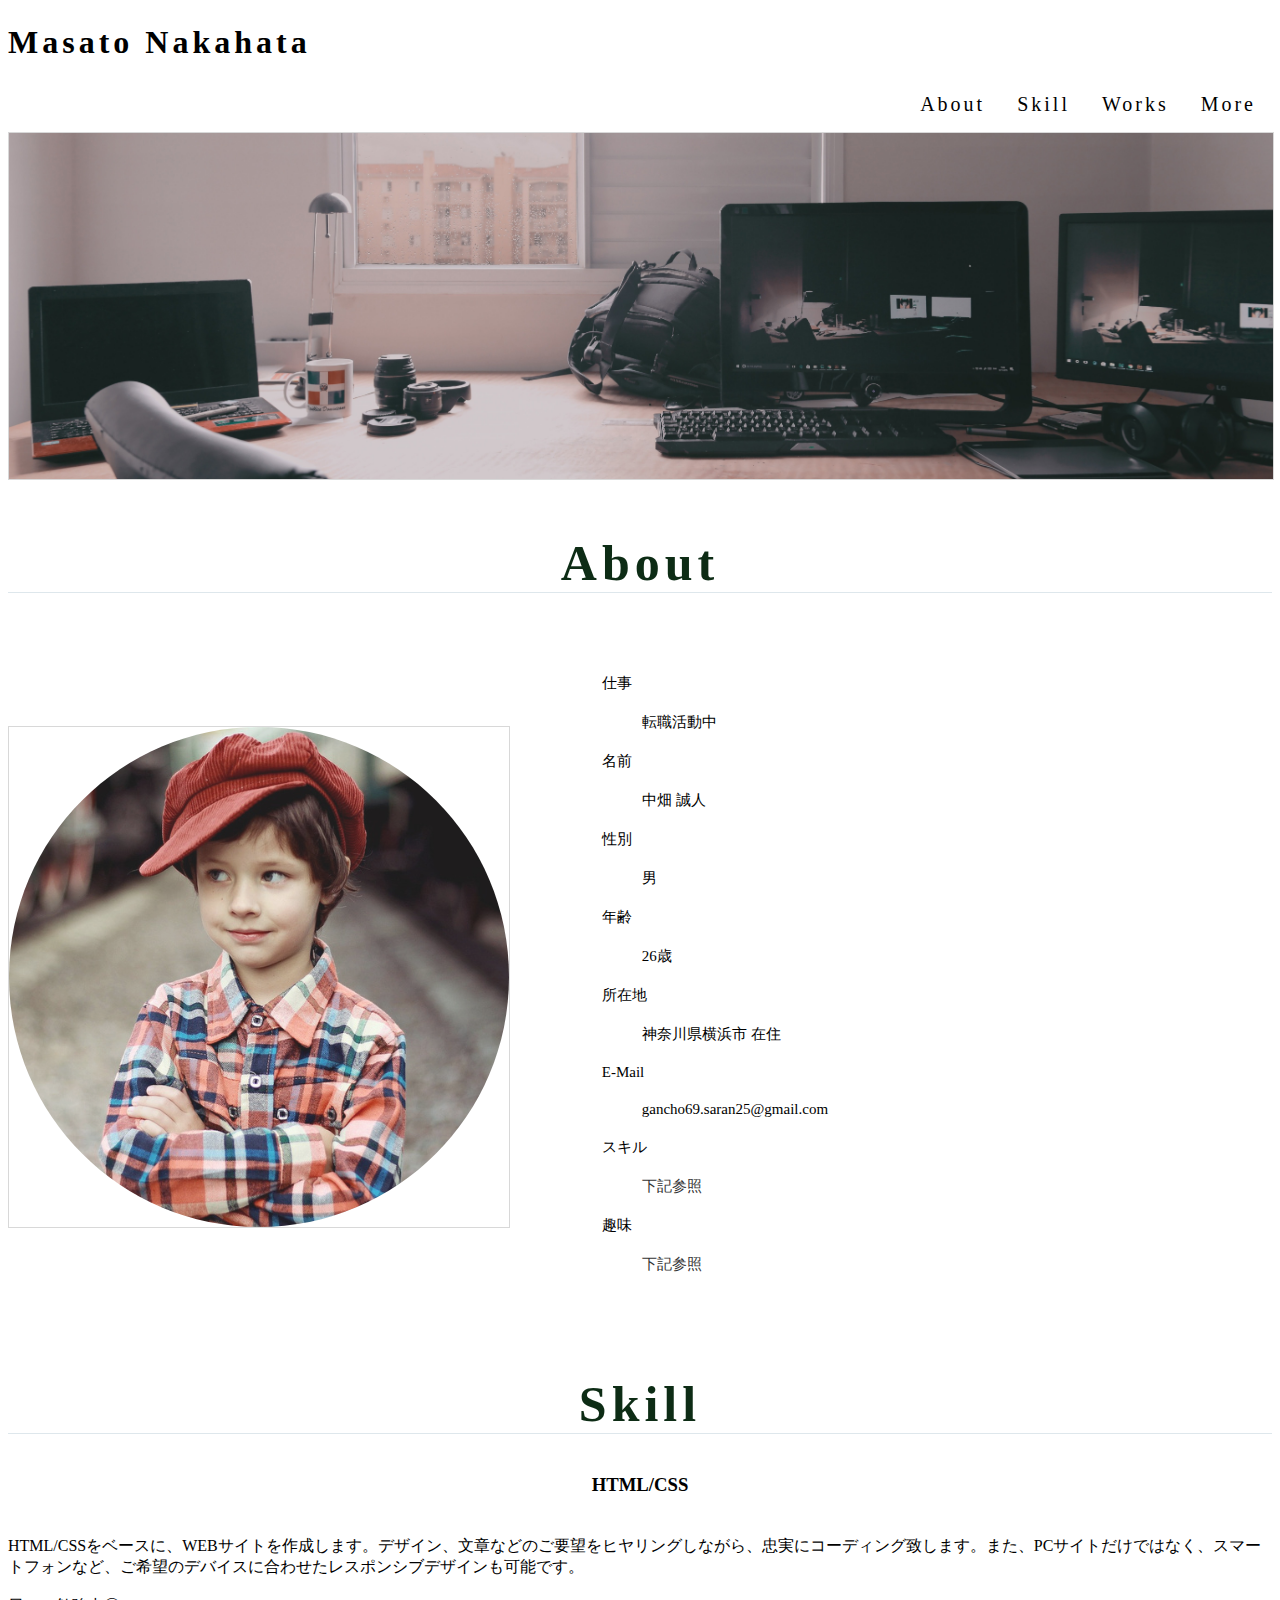
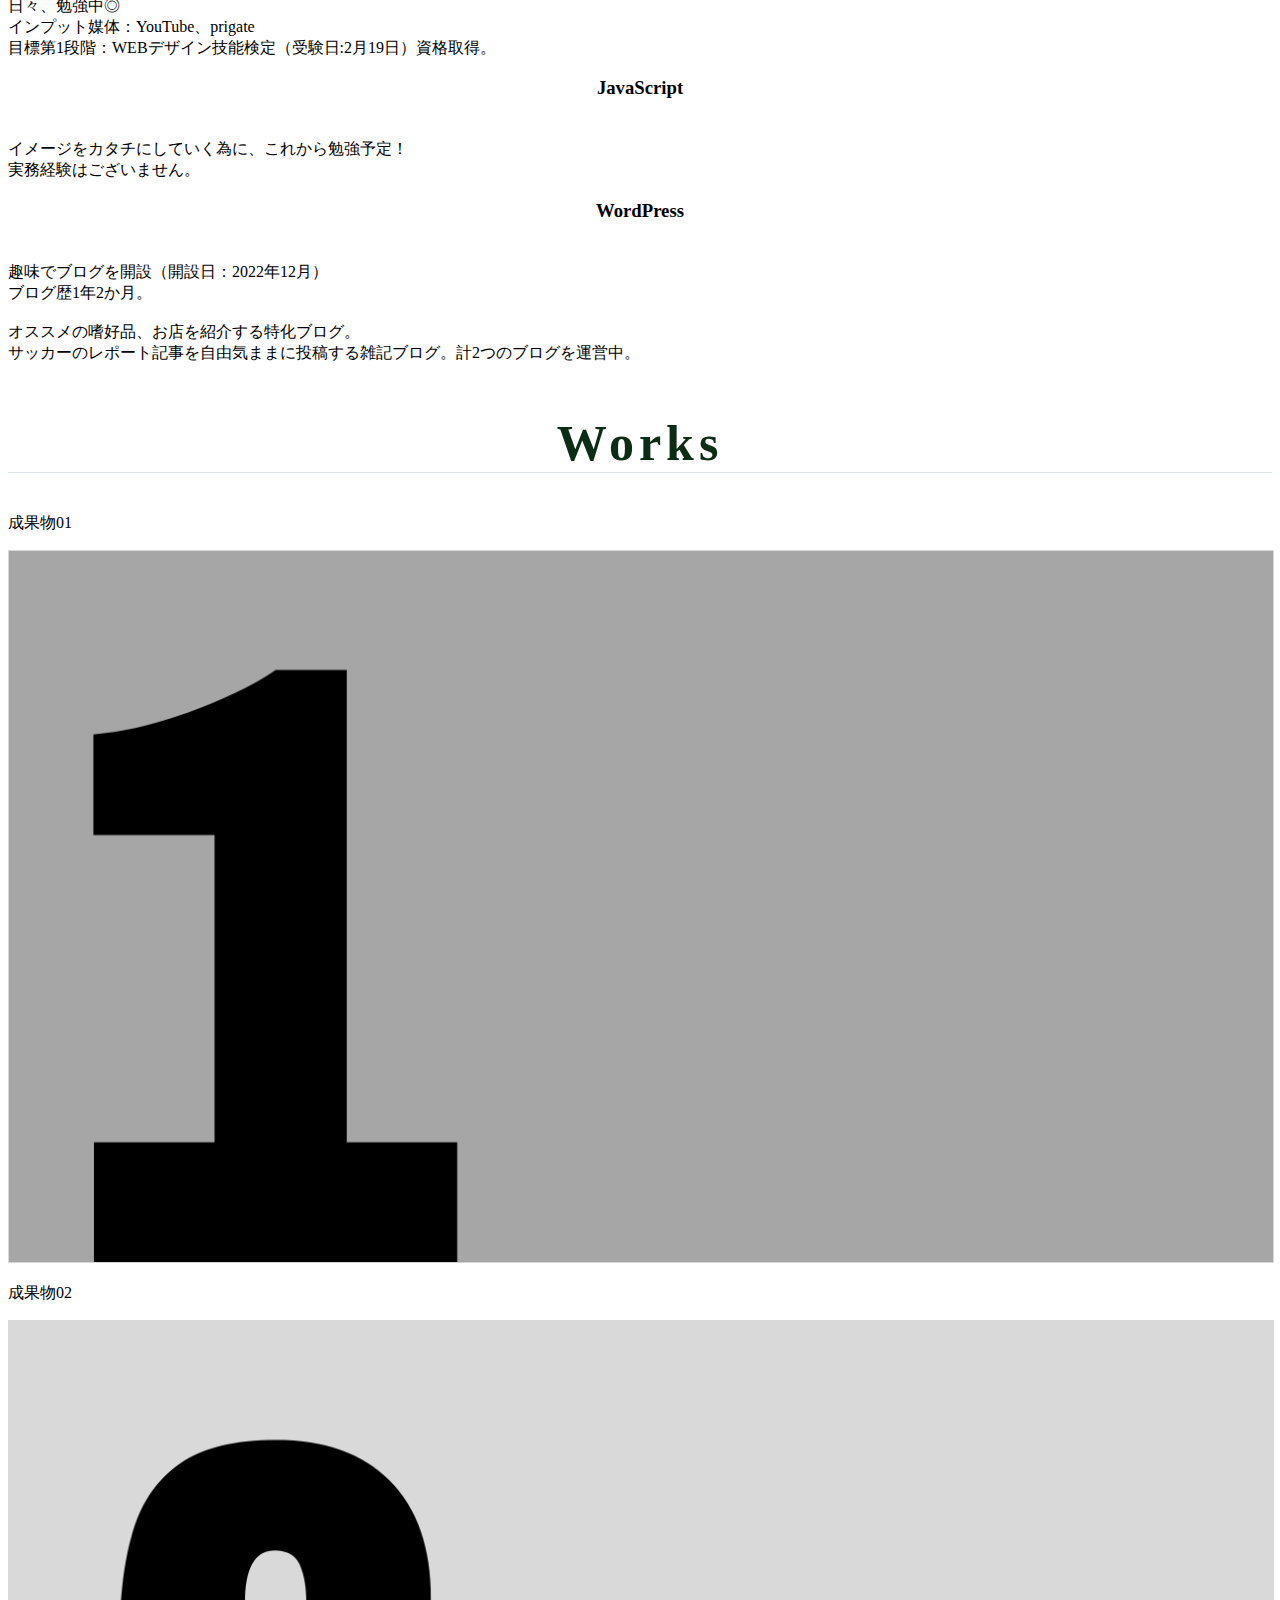
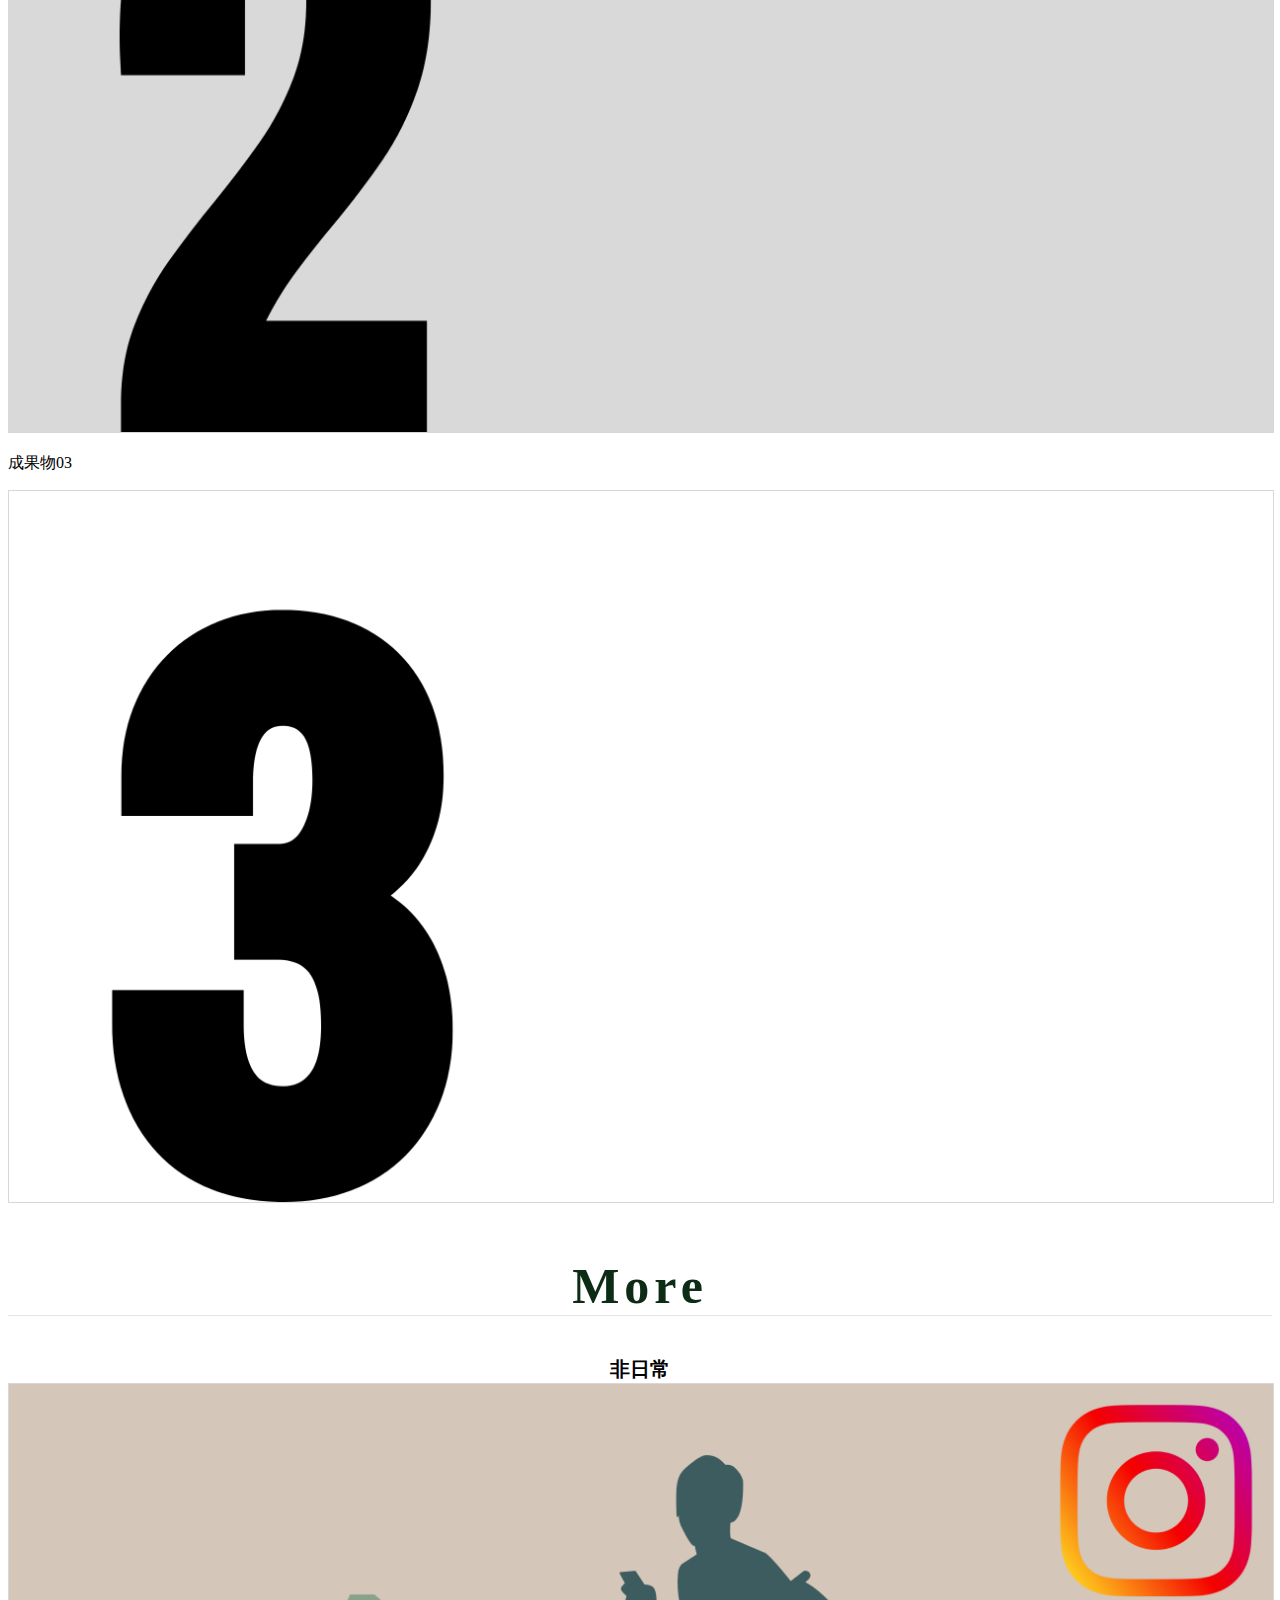
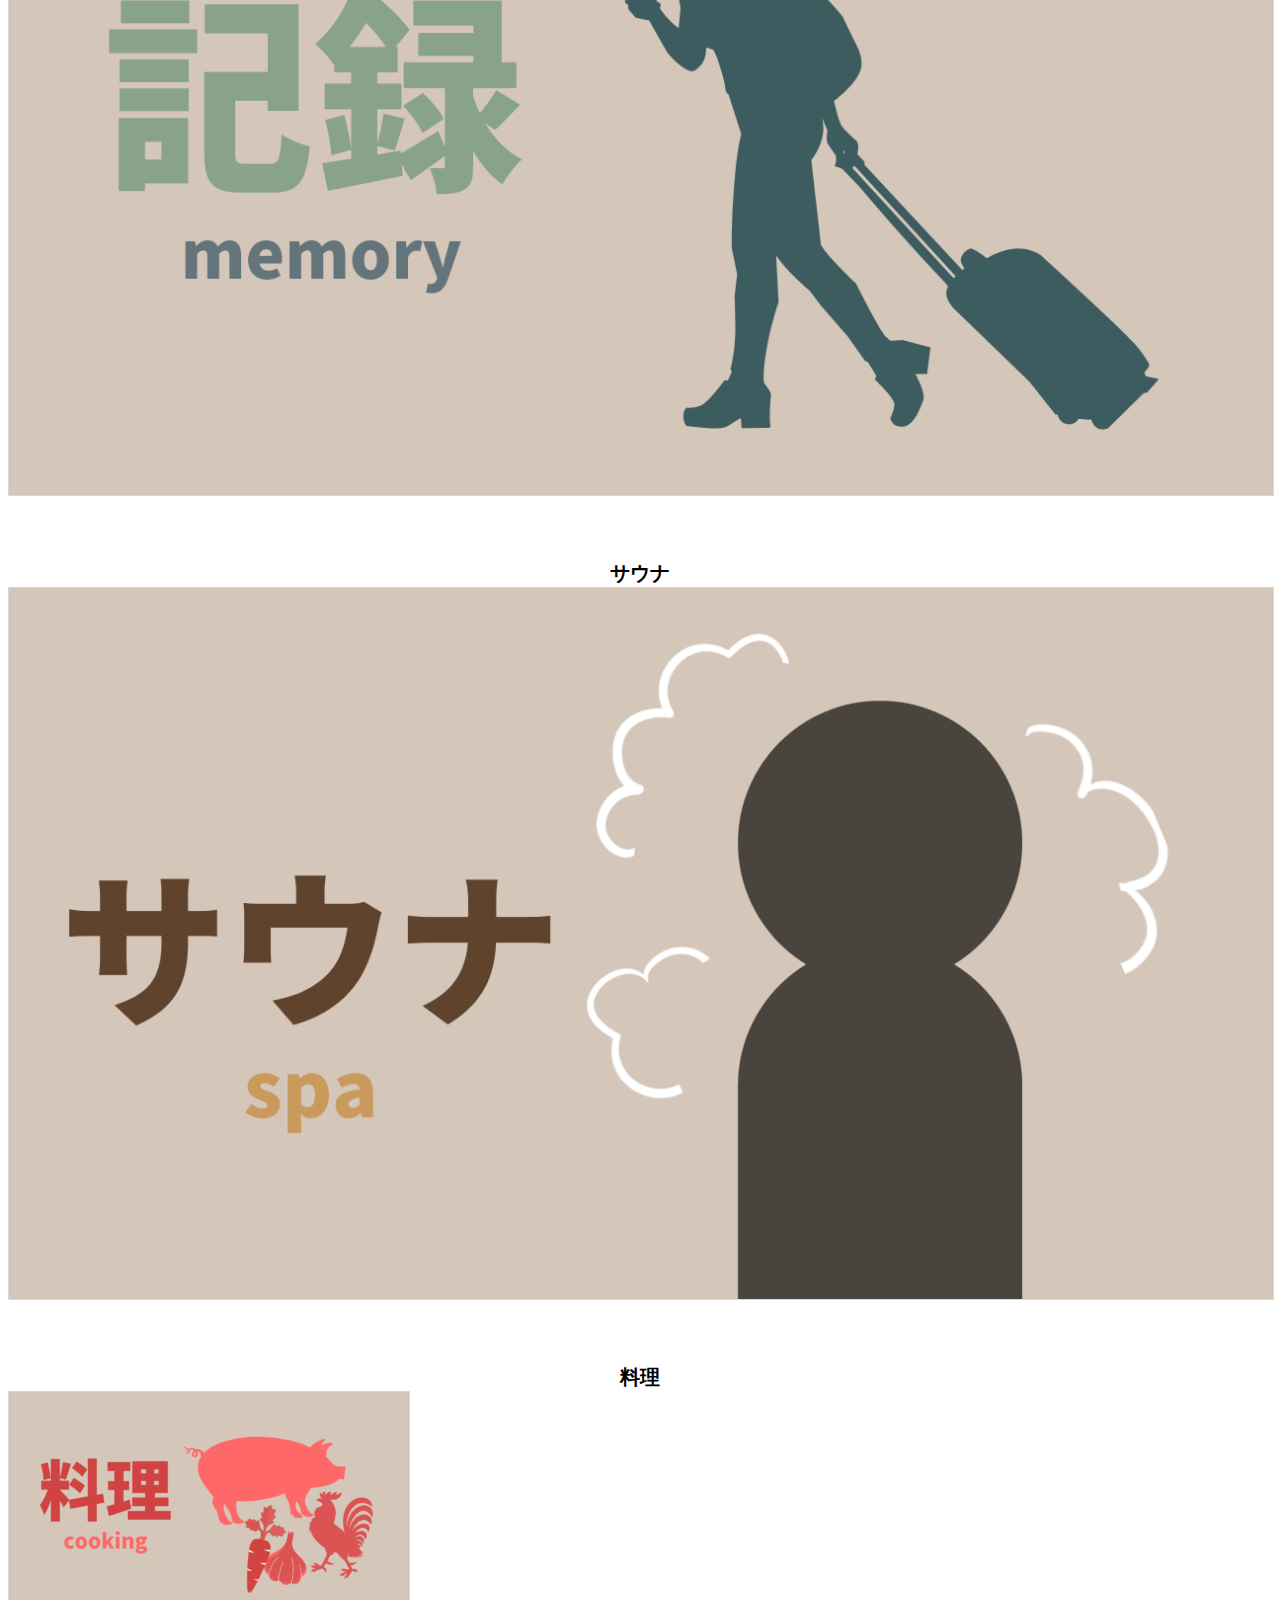
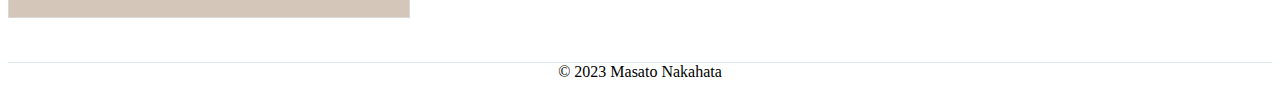
<file: index.html>
<!DOCTYPE html>
<html lang="ja">
    <head>
        <meta charset="utf-8">
        <meta name="viewport" content="width=device-width, initial_scale=1.0">
        <title>MasatoNakahata</title>
        <!--bootstrap-->
        <link href="https://cdn.jsdelivr.net/npm/bootstrap@5.0.2/dist/css/bootstrap.min.css" rel="stylesheet" integrity="sha384-EVSTQN3/azprG1Anm3QDgpJLIm9Nao0Yz1ztcQTwFspd3yD65VohhpuuCOmLASjC" crossorigin="anonymous">
        <!--CSSファイル-->
        <link rel="stylesheet" href="css/style.css">
        <!--cdnjs font awesome-->
        <link rel="stylesheet" href="https://cdnjs.cloudflare.com/ajax/libs/font-awesome/6.2.1/css/all.min.css" integrity="sha512-MV7K8+y+gLIBoVD59lQIYicR65iaqukzvf/nwasF0nqhPay5w/9lJmVM2hMDcnK1OnMGCdVK+iQrJ7lzPJQd1w==" crossorigin="anonymous" referrerpolicy="no-referrer" />
        <script src="https://sdk.form.run/js/v2/embed.js"></script>
    </head>
    <body>

<!-------------------------- header -------------------------------->        
        <header>
            <div class="container">
                <div class="header">
                    <div class="header-left">
                    <h1>Masato Nakahata</h1>
                </div>
                <div class="header-right">
                    <a href="#"><i class="fa-brands fa-twitter fa-2x"></i></a>
                    <a href="#"><i class="fa-brands fa-instagram fa-2x"></i></a>
                    <a href="#"><i class="fa-brands fa-youtube fa-2x"></i></a>
                    
                </div>
                </div>
                <div class="header_menu">
                    <nav>
                        <ul>
                            <li><a href="#about">About</a></li>
                            <li><a href="#skill">Skill</a></li>
                            <li><a href="#works">Works</a></li>    
                            <li><a href="#more">More</a></li>       
                        </ul>
                    </nav>
                </div>
            </div>
        </header>

        <div class="header-under">
            <img src="img/header.jpg" alt="フリー素材">
        </div>

<!-------------------------- ABOUT -------------------------------->
        <main>
            <div class="container">
                <section id="about">
                    <h2 class="title">About</h2>
                    
                    <div class="about_area">
                        <div class="about_area-img">
                            <img src="img/about_icon.png">
                        </div> 

                        <div class="about_area-decription">
                            <div class="about_area_decription-text">
                                <div class="company_info">
                                    <dl>
                                        <dt>仕事</dt>
                                        <dd>転職活動中</dd>
                                        <dt>名前</dt>
                                        <dd>中畑 誠人</dd>
                                        <dt>性別</dt>
                                        <dd>男</dd>
                                        <dt>年齢</dt>
                                        <dd>26歳</dd>
                                        <dt>所在地</dt>
                                        <dd>神奈川県横浜市 在住</dd>
                                        <dt>E-Mail</dt>
                                        <dd>gancho69.saran25@gmail.com</dd>
                                        <dt>スキル</dt>
                                        <dd><a href="#skill">下記参照</a></dd>
                                        <dt>趣味</dt>
                                        <dd><a href="#more">下記参照</a></dd>
                                    </dl>
                                  </div>
                            </div>
                        </div>
                    </div>

<!-------------------------- Skill -------------------------------->
                </section>
                <section id="skill">
                    <h2 class="title">Skill</h2>
                    <div class="row">
                        <div class="col-md-4 col-xs-12">
                            <h3>HTML/CSS</h3>
                            <div class="skill-icon">
                                <i class="fa-solid fa-code"></i>
                            </div>
                            <p class="text">
                                HTML/CSSをベースに、WEBサイトを作成します。デザイン、文章などのご要望をヒヤリングしながら、忠実にコーディング致します。また、PCサイトだけではなく、スマートフォンなど、ご希望のデバイスに合わせたレスポンシブデザインも可能です。
                                <br><br>日々、勉強中◎
                                <br>インプット媒体：YouTube、prigate
                                <br>目標第1段階：WEBデザイン技能検定（受験日:2月19日）資格取得。
                            </p>
                        </div>
                        <div class="col-md-4 col-xs-12">
                            <h3>JavaScript</h3>
                            <div class="skill-icon">
                                <i class="fa-brands fa-js"></i>
                            </div>
                            <p class="text">
                                イメージをカタチにしていく為に、これから勉強予定！<br>
                                実務経験はございません。
                                
                            </p>
                        </div>
                        <div class="col-md-4 col-xs-12">
                            <h3>WordPress</h3>
                            <div class="skill-icon">
                                <i class="fa-brands fa-wordpress"></i>
                            </div>
                            <p class="text">
                                趣味でブログを開設（開設日：2022年12月）
                                <br>ブログ歴1年2か月。
                                <br><br>オススメの嗜好品、お店を紹介する特化ブログ。
                                <br>サッカーのレポート記事を自由気ままに投稿する雑記ブログ。計2つのブログを運営中。
                            </p>
                        </div>
                    </div>
                </section>
<!-------------------------- works -------------------------------->
<section id="works">
    <h2 class="title">Works</h2>
    <div class="row">
        <div class="col-md-4 col-xs-12">
            <p>成果物01</p>
            <div class="img_wrap">
            <a href="Uranai.html"><img src="img/成果物01.png" alt=""></a>
        </div>

        </div>
        <div class="col-md-4 col-xs-12">
            <p>成果物02</p>
            <div class="img_wrap">
            <a href="button.html"><img src="img/成果物02.png" alt=""></a>
        </div>
        </div>
        <div class="col-md-4 col-xs-12">
            <p>成果物03</p>
            <div class="img_wrap">
                <a href="smile_before.html"><img src="img/成果物03.png" alt=""></a>
        </div>
        
        </div>
    </div>
</section>

<!-------------------------- more -------------------------------->
                <section id="more">
                    <h2 class="title">More</h2>
                    <div class="row">
                        <div class="col-md-4 col-xs-12">
                            <p>非日常</p>
                            <img src="img/2.png" alt="">
                        </div>
                        <div class="col-md-4 col-xs-12">
                            <p>サウナ</p>
                            <a href="spa.html"><img src="img/3.png" alt=""></a>
                        </div>
                        <div class="col-md-4 col-xs-12">
                            <p>料理</p>
                            <img src="img/4.png" alt="">
                        </div>
                    </div>
                </section>
            </div>
        </main>

        <footer>
            &copy; 2023 Masato Nakahata
            
        </footer>






















    </body>
</html>
</file>
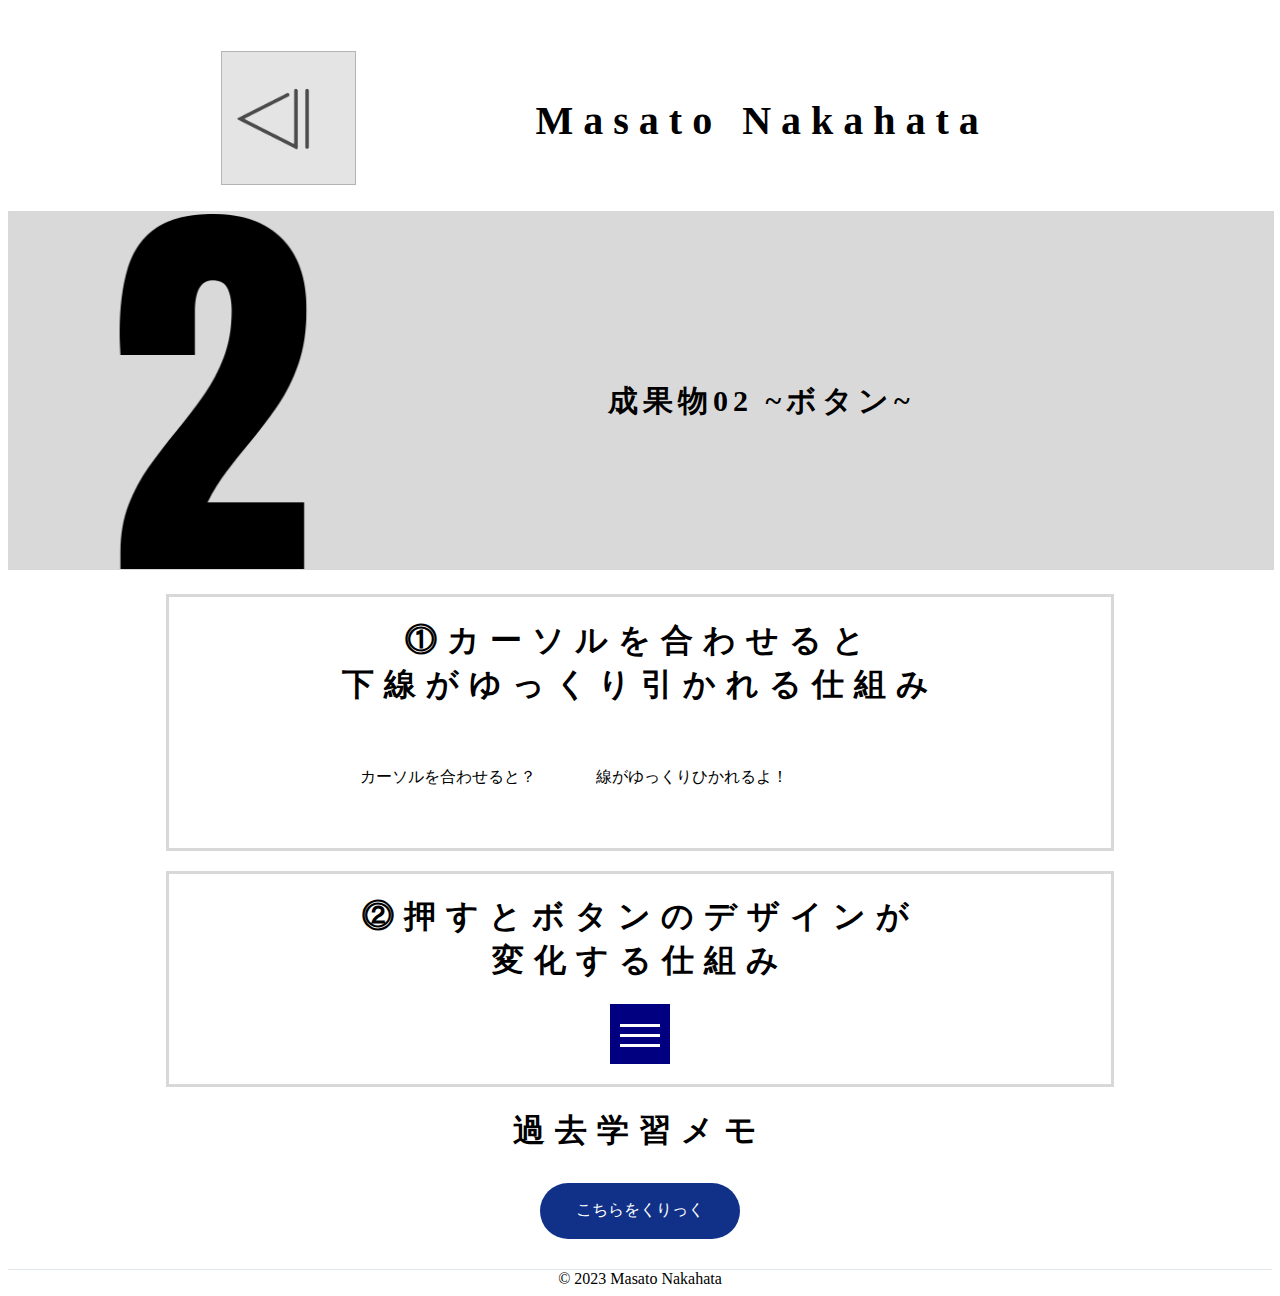
<file: button.html>
<!DOCTYPE html><!--HTMLのバージョン宣言　必須要素⓵-->
<html lang="ja"><!--HTMLの後にlamg=”ja”と追加することで日本語をしていすることが出来る。言語指定　必須要素⓶-->

    <head><!--ホームページには表示されないけど必要な情報を書くところ-->
        <meta charset="utf-8"><!--metaタグを使用して検索エンジンに情報を渡す。文字化けを防ごうという狙い　文字コードの宣言　必須要素⓷-->
        <title>CSSアニメーション</title><!--WEBページのタイトル　必須要素⓸-->
        <link rel="stylesheet" href="css/button.css"><!--CSSファイルと連携するための記載方法　須要素⓹ -->

    </head><!--htmlタグの中でタグが開始と終了で完結している＝『入れ子の関係』という。<body>タグも同様 -->

    <body><!--ホームページの内容を書くところ-->

        <div class="container">
            <div class="header-menu">
                <div class="return">
                    <a href="index.html"><img src="img/return.png"></a>
                </div>

                <div class="text">
                    <h1>Masato Nakahata</h1>
                </div>
            </div>
        </div>
<!--header画像はコンテナーで囲まないで全体に表示してあげたい。-->
        <div class="header_img">
            <img src="img/Seika02_header.png">
            <p class="on_text">成果物02 ~ボタン~</p>
        </div>
            
        </div>

        <div class="container">
            <div class="container-08">
                <h1>⓵カーソルを合わせると<br>下線がゆっくり引かれる仕組み</h1>
                <div class="test08">   
                    <ul>
                        <li>カーソルを合わせると？</li>
                        <li>線がゆっくりひかれるよ！</li>
                    </ul>
                </div>
            </div>
        </div>


        <div class="container">
            <div class="container-09">
                <h1>⓶押すとボタンのデザインが<br>変化する仕組み</h1>
                <div class="menu-btn">
                    <span></span>
                    <span></span>
                    <span></span>
                </div>
            </div>
        </div>



        <!-------過去学習-------------------------------------->
            <div class="container11">
                <h1>過去学習メモ</h1>
                    <div id="btn">こちらをくりっく</div>

                    <div id="cont">
                        <div class="on">

                            <h1>▽CSSアニメーション マウスカーソルを重ねると色が変わるよ！</h1>

                            <div class="test01"></div>
                    
                            <h1>▽CSSアニメーション　要素の移動 X軸 translateX(100px)</h1>
                    
                            <div class="test02-1"></div>
                    
                            <h1>▽CSSアニメーション　要素の移動 Y軸 translateY(100px)</h1>
                    
                            <div class="test02-2"></div>
                    
                            <h1>▽CSSアニメーション　要素の移動 任意の箇所へ移動 translate(100px,100px)</h1>
                    
                            <div class="test02-3"></div>
                    
                            <h1>▽CSSアニメーション　要素の大きさを変える  scale(2,3) </h1>
                    
                            <div class="test02-4"></div>
                     
                            <h1>▽CSSアニメーション　要素を回転させる rotate(240deg)</h1>
                    
                            <div class="test02-5"></div>
                    
                            <h1>▽CSSアニメーション scaleの使い方 左上（top left)を起点に大きくする。　</h1>
                    
                            <div class="test03"></div>
                    
                            <h1>▽CSSアニメーション 複数の要素を同時にアニメーションにする方法　</h1>
                    
                            <div class="test04"></div>
                    
                            <h1>▽CSSアニメーション グラフが伸びるような（？）　</h1>
                    
                            <h2>transition-timing-function: ease;　開始時と終了時がゆっくり</h2>
                            <div class="test05-1"></div>
                            <h2>transition-timing-function: ease-in;　開始時は遅い、終了時は速い</h2>
                            <div class="test05-2"></div>
                            <h2>transition-timing-function: ease-out; 開始時は速い、終了時は遅い</h2>
                            <div class="test05-3"></div>
                            <h2>transition-timing-function: ease-in-out; ゆっくりはじまってゆっくり終わる。easeとほぼ同じ</h2>
                            <div class="test05-4"></div>
                            <h2>transition-timing-function: ; linear;　等速</h2>
                            <div class="test05-5"></div>
                    
                            <h2>@keyframes をつかって複雑なアニメーションを作る⓵</h2>    
                            <div class="test06"></div>
                            
                            <h2>@keyframes をつかって複雑なアニメーションを作る⓶</h2>    
                            <div class="test07"></div>
                            




                        </div>
                    </div>
                </div>
            </div>

           
        </nav>













        <footer>
            &copy; 2023 Masato Nakahata
            
        </footer>

<script src="js/button.js"></script>
    </body>

    </html>
</file>
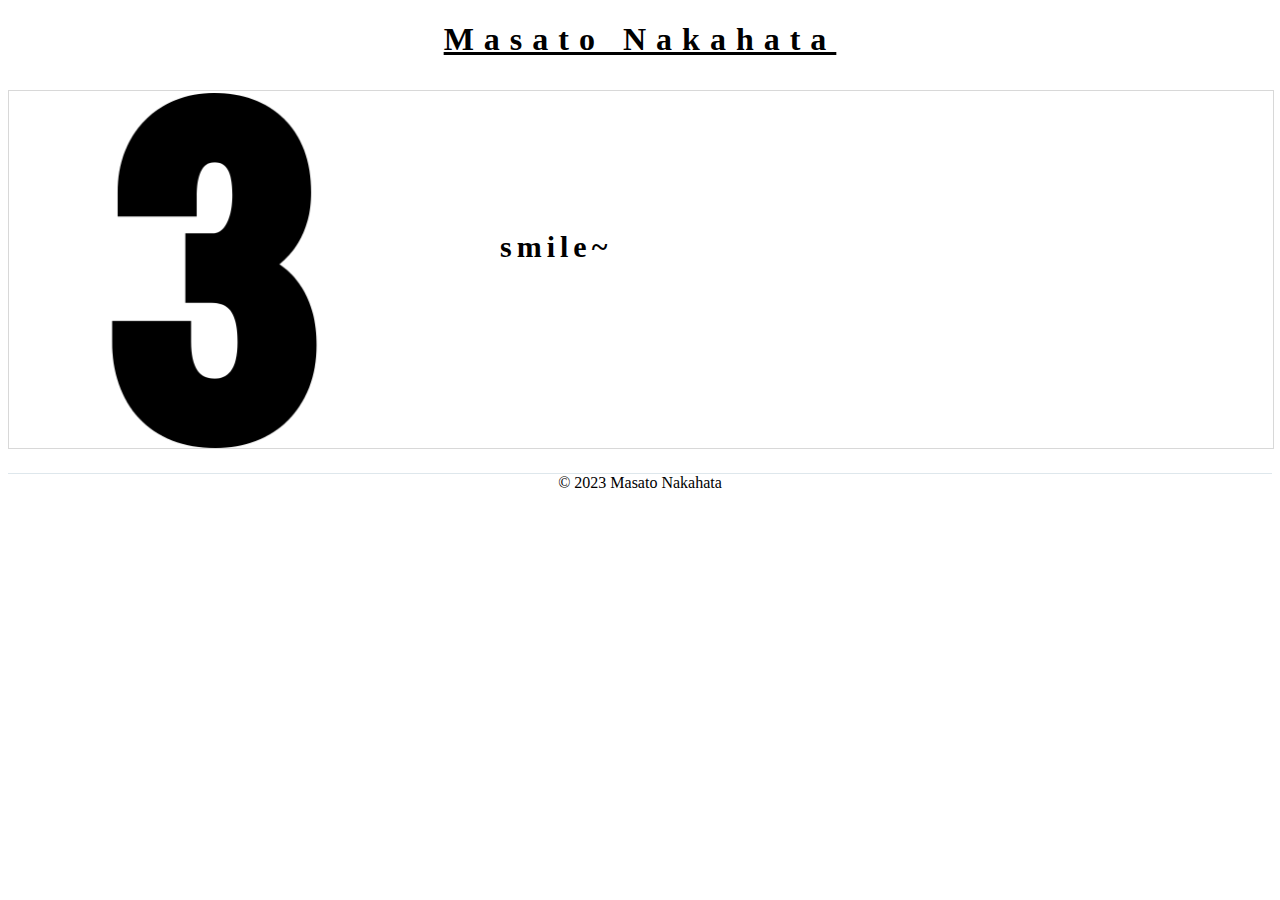
<file: smile.html>
<!DOCTYPE html>
<html lang="ja">
    <head>
        <meta charset="utf-8">
        <meta name="viewport" content="width=device-width, initial_scale=1.0">
        <title>smile</title>
        <!--bootstrap-->
        <link href="https://cdn.jsdelivr.net/npm/bootstrap@5.0.2/dist/css/bootstrap.min.css" rel="stylesheet" integrity="sha384-EVSTQN3/azprG1Anm3QDgpJLIm9Nao0Yz1ztcQTwFspd3yD65VohhpuuCOmLASjC" crossorigin="anonymous">
        <!--CSSファイル-->
        <link rel="stylesheet" href="css/smile.css">
        <!--cdnjs font awesome-->
        <link rel="stylesheet" href="https://cdnjs.cloudflare.com/ajax/libs/font-awesome/6.2.1/css/all.min.css" integrity="sha512-MV7K8+y+gLIBoVD59lQIYicR65iaqukzvf/nwasF0nqhPay5w/9lJmVM2hMDcnK1OnMGCdVK+iQrJ7lzPJQd1w==" crossorigin="anonymous" referrerpolicy="no-referrer" />
        <script src="https://sdk.form.run/js/v2/embed.js"></script>
    </head>

    <body>
        <div class="container">
            <div class="header-menu">
                <a href=index.html><h1>Masato Nakahata  <i class="fa-solid fa-house"></i></h1></a>               
            </div>
        </div>
                
        <div class="header_img">
            <img src="img/Seika03_header.png">
            <p class="on_text">smile~</p>
        </div>

        <div class="container">
          





        </div>
    
        <script src="js/smile.js"></script>
    </body>

    <footer>
        &copy; 2023 Masato Nakahata
        
    </footer>

</html>
</file>
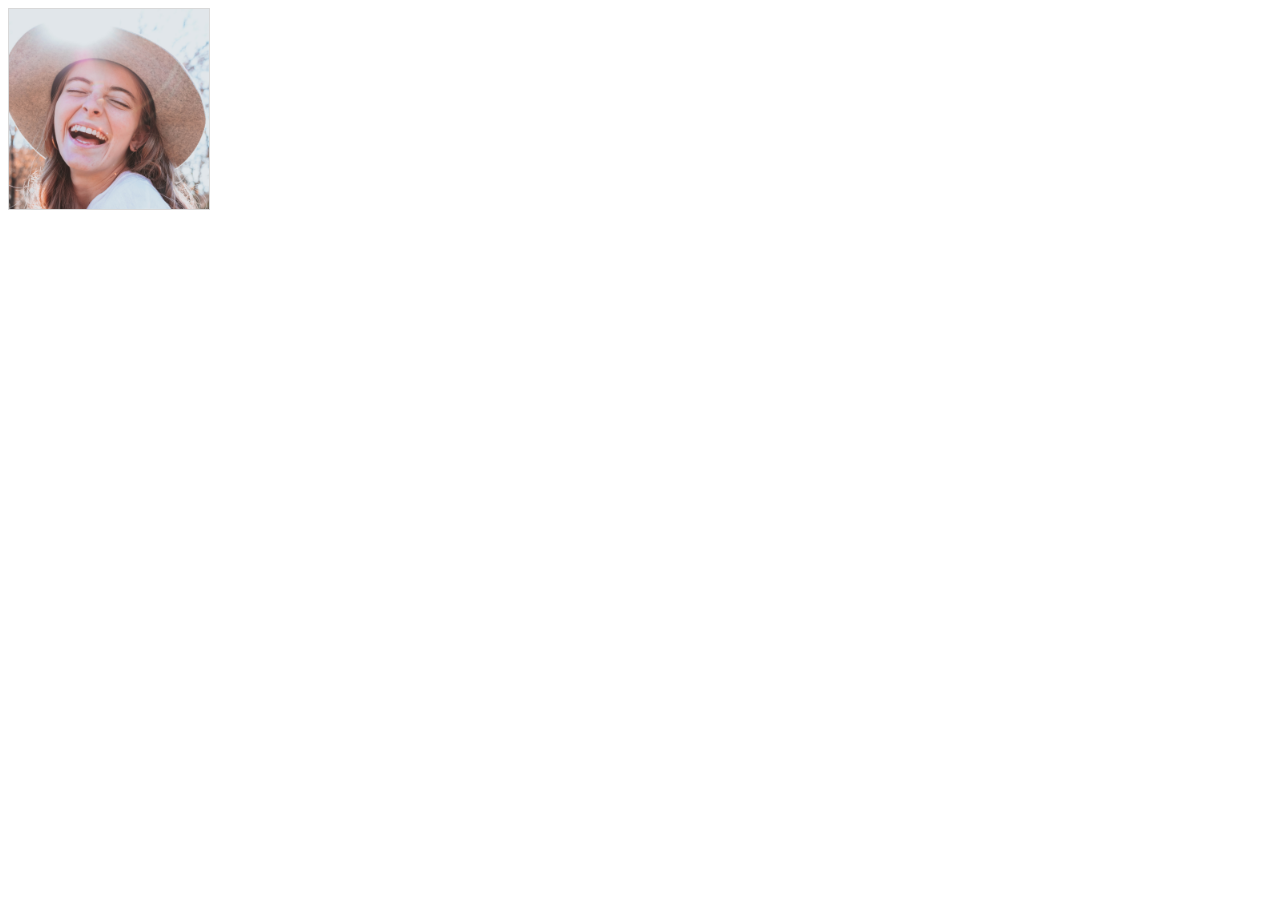
<file: smile_before.html>
<!DOCTYPE html>
<html lang="ja">
    <head>
        <meta charset="utf-8">
        <meta name="viewport" content="width=device-width, initial_scale=1.0">
        <title>ジャンプ</title>
        <META http-equiv="Refresh" content="3;URL=smile.html">
        <!--bootstrap-->
        <link href="https://cdn.jsdelivr.net/npm/bootstrap@5.0.2/dist/css/bootstrap.min.css" rel="stylesheet" integrity="sha384-EVSTQN3/azprG1Anm3QDgpJLIm9Nao0Yz1ztcQTwFspd3yD65VohhpuuCOmLASjC" crossorigin="anonymous">
        <!--CSSファイル-->
        <link rel="stylesheet" href="css/smile.css">
        <!--cdnjs font awesome-->
        <link rel="stylesheet" href="https://cdnjs.cloudflare.com/ajax/libs/font-awesome/6.2.1/css/all.min.css" integrity="sha512-MV7K8+y+gLIBoVD59lQIYicR65iaqukzvf/nwasF0nqhPay5w/9lJmVM2hMDcnK1OnMGCdVK+iQrJ7lzPJQd1w==" crossorigin="anonymous" referrerpolicy="no-referrer" />
        <script src="https://sdk.form.run/js/v2/embed.js"></script>
        </head>

        <img id="pic" src="img/smile/1.png" width="200" height="200">

        

<script>

'use strict';

const img = ["img/smile/1.png", 
             "img/smile/2.png", 
             "img/smile/3.png",
             "img/smile/4.png",
             "img/smile/5.png",
             "img/smile/6.png",
             "img/smile/7.png",
             "img/smile/8.png",
             "img/smile/9.png",
             "img/smile/10.png",
             "img/smile/11.png",
             "img/smile/12.png",
             "img/smile/13.png",
             "img/smile/14.png",
             "img/smile/15.png",
             "img/smile/16.png",
            ];

let count = -1;

picChange(); // 関数を実行

function picChange() {

  count++;

  // カウントが最大になれば配列を初期値に戻すため「0」を指定する
  if (count == img.length) count = 0;

  // 画像選択
  document.getElementById("pic").src = img[count];

  // 1秒ごとに実行
  setTimeout("picChange()", 1000);

}

</script>

</html>
</file>
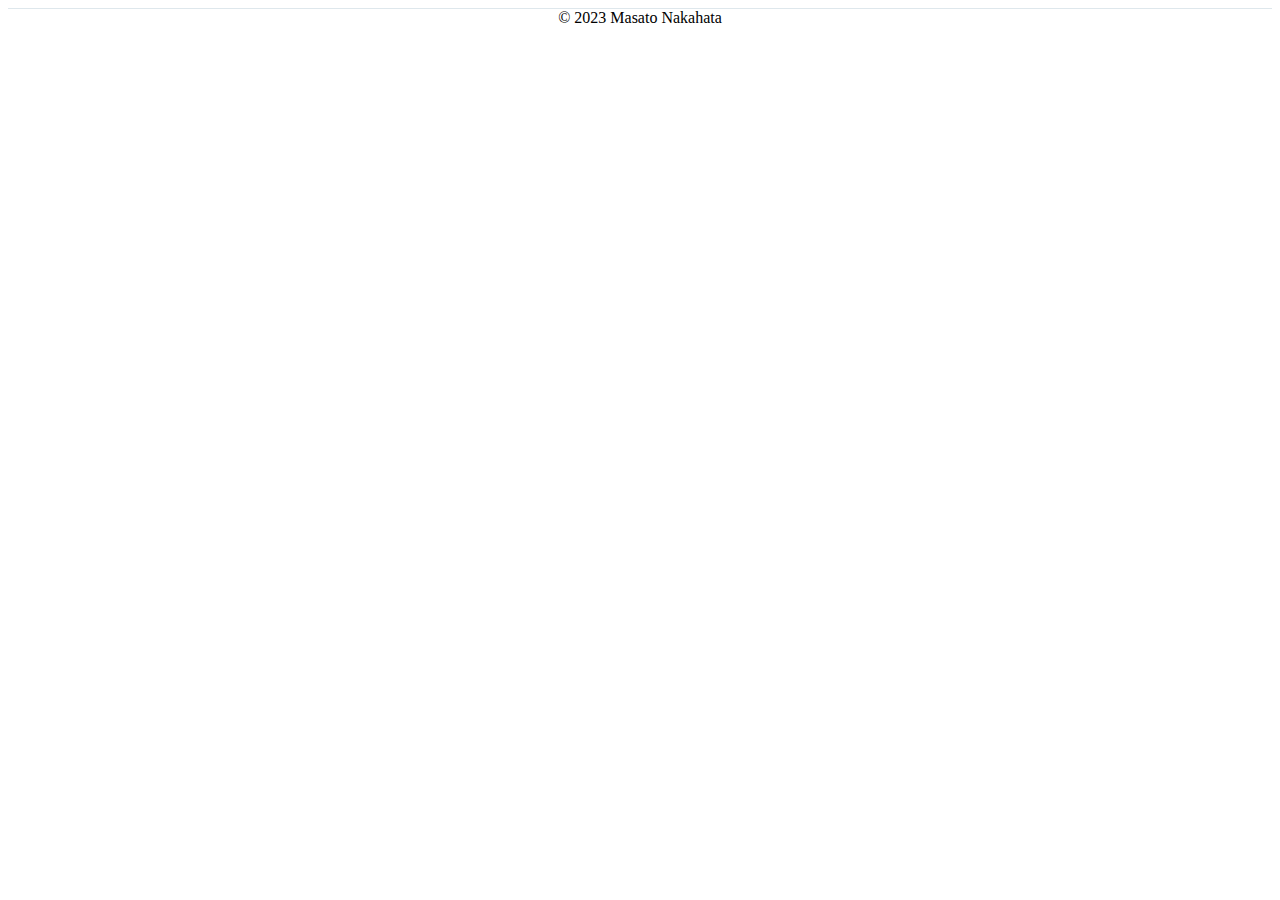
<file: spa.html>
<!DOCTYPE html>
<html lang="ja">
    <head>
        <meta charset="utf-8">
        <meta name="viewport" content="width=device-width, initial_scale=1.0">
        <title>MasatoNakahata</title>
        <!--bootstrap-->
        <link href="https://cdn.jsdelivr.net/npm/bootstrap@5.0.2/dist/css/bootstrap.min.css" rel="stylesheet" integrity="sha384-EVSTQN3/azprG1Anm3QDgpJLIm9Nao0Yz1ztcQTwFspd3yD65VohhpuuCOmLASjC" crossorigin="anonymous">
        <!--CSSファイル-->
        <link rel="stylesheet" href="css/style.css">
        <!--cdnjs font awesome-->
        <link rel="stylesheet" href="https://cdnjs.cloudflare.com/ajax/libs/font-awesome/6.2.1/css/all.min.css" integrity="sha512-MV7K8+y+gLIBoVD59lQIYicR65iaqukzvf/nwasF0nqhPay5w/9lJmVM2hMDcnK1OnMGCdVK+iQrJ7lzPJQd1w==" crossorigin="anonymous" referrerpolicy="no-referrer" />
        <script src="https://sdk.form.run/js/v2/embed.js"></script>
    </head>
    <body>
        <main>
            <h1></h1>
        </main>

        <footer>
            &copy; 2023 Masato Nakahata
        </footer>






















    </body>
</html>
</file>
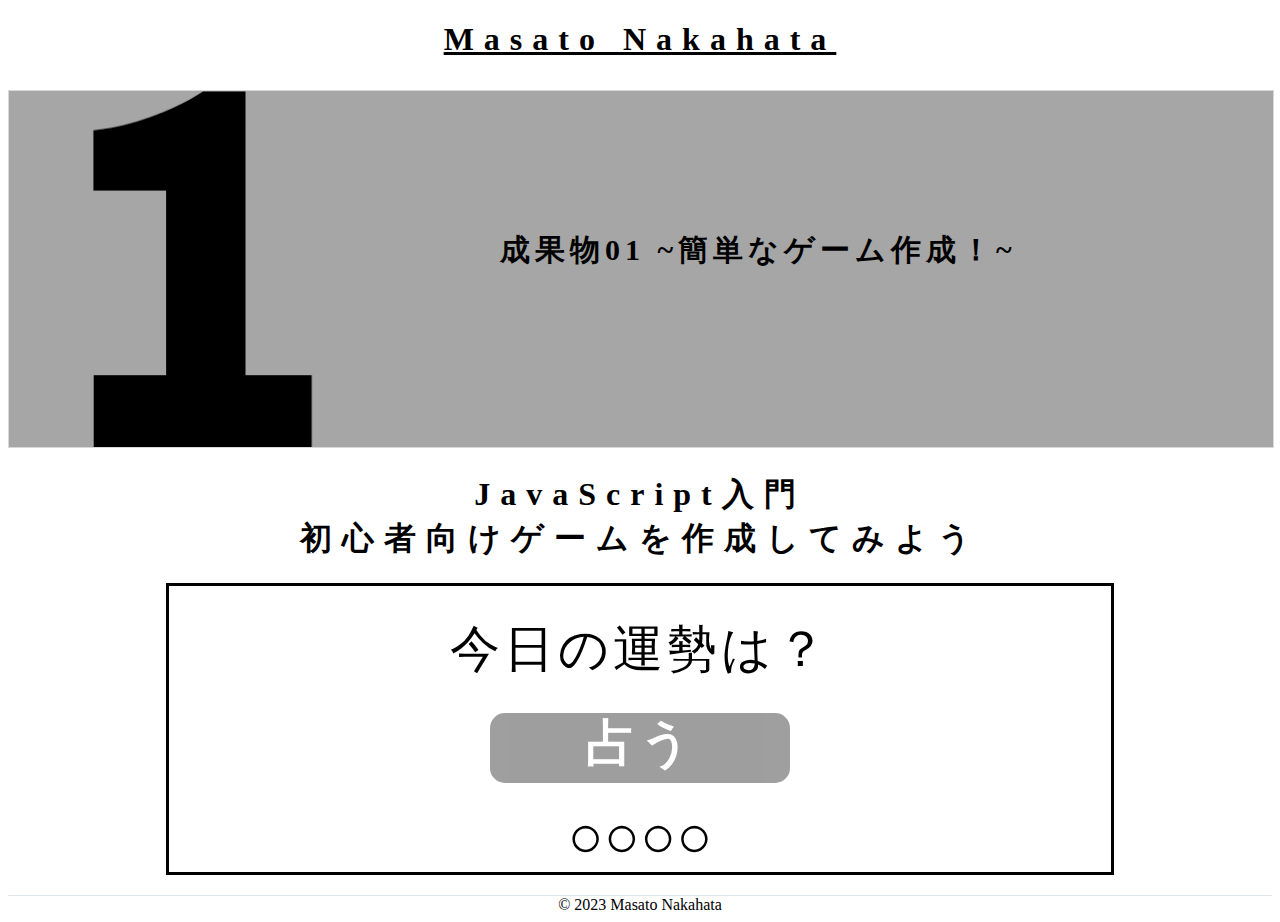
<file: Uranai.html>
<!DOCTYPE html>
<html lang="ja">
    <head>
        <meta charset="utf-8">
        <meta name="viewport" content="width=device-width, initial_scale=1.0">
        <title>占い</title>
        <!--bootstrap-->
        <link href="https://cdn.jsdelivr.net/npm/bootstrap@5.0.2/dist/css/bootstrap.min.css" rel="stylesheet" integrity="sha384-EVSTQN3/azprG1Anm3QDgpJLIm9Nao0Yz1ztcQTwFspd3yD65VohhpuuCOmLASjC" crossorigin="anonymous">
        <!--CSSファイル-->
        <link rel="stylesheet" href="css/uranai.css">
        <!--cdnjs font awesome-->
        <link rel="stylesheet" href="https://cdnjs.cloudflare.com/ajax/libs/font-awesome/6.2.1/css/all.min.css" integrity="sha512-MV7K8+y+gLIBoVD59lQIYicR65iaqukzvf/nwasF0nqhPay5w/9lJmVM2hMDcnK1OnMGCdVK+iQrJ7lzPJQd1w==" crossorigin="anonymous" referrerpolicy="no-referrer" />
        <script src="https://sdk.form.run/js/v2/embed.js"></script>
    </head>

    <body>
        <div class="container">
            <div class="header-menu">
                <a href=index.html><h1>Masato Nakahata  <i class="fa-solid fa-house"></i></h1></a>               
            </div>
        </div>
                
        <div class="header_img">
            <img src="img/Seika01_header.png">
            <p class="on_text">成果物01 ~簡単なゲーム作成！~</p>
        </div>

        <div class="container">
            <h1>JavaScript入門<br>初心者向けゲームを作成してみよう</h1>
        </div>

        <div class="container">
            <div class="uranai">
                <p>今日の運勢は？</p>
                <div id="btn">占う</a></div>
                <div id="resolt">○○○○</div>
            </div>
        </div>
    
        <script src="js/uranai.js"></script>
    </body>

    <footer>
        &copy; 2023 Masato Nakahata
        
    </footer>

</html>
</file>
<file: css/style.css>
/*------------------------------
共通
-------------------------------*/
img{
    max-width: 100%;
    border:1px solid #d8d8d8
}

.title{
    text-align: center;
    margin-bottom: 40px;
}

h2{
    color:rgb(13, 44, 21);
    font-size: 50px;
    border-bottom:1px solid #dee7ec;
    letter-spacing: 5px;
}

a{
    text-decoration: none;
    color:#333333;
}

h1{
    margin: 0;
    letter-spacing:4px;
}


/*------------------------------
header  
-------------------------------*/

.header{
    display: flex;
    flex-wrap: wrap;
    justify-content:space-between;
    align-items: center;
    padding:16px 0;
}

.header-right{
    margin-left:auto;
    padding:10px 30px 0 0;
}

.header-right .fa-brands{
    color :black;
    padding:0 5px;
    opacity: 0.7;
}

.header-right .fa-brands:hover{
    opacity: 1;
}

.header_menu{
    font-size: 20px;
    display: flex;
    justify-content: flex-end;
    letter-spacing: 3px;
}

.header_menu li:hover{
    text-decoration: underline;

}




ul{
    list-style: none;
    display: flex;
    flex-wrap: wrap;
    justify-content:space-between;
    margin: 0;
}

li{ 
    padding: 16px;
    text-align: center;
}

li a{
    color:black;
    text-decoration: none;
}

@media screen and (max-width:768px){
h1{
    padding: 16px 0;
}

    .header_menu{
        width: 100%;
    }

    ul{
    padding:0;
    }

    li {
    width: 50%;
    border: 1px solid #d8d8d8;
    }
}

/*------------------------------
about
-------------------------------*/
#about{
    margin-top: 50px;
}

.about_area{
    display:flex;
    flex-wrap:wrap;
    align-items: center;
    margin-bottom: 40px;
}

.about_area-img{
    
    width:45%;
}

.about_area-decription{
    width: 50%;
    margin:20px;
    padding:0;  
}

.about_area_decription-icon{
    display: flex;
    justify-content: space-around;
    padding-top:16px;
}

#about dt,dd{
    font-size: 15px;
    padding: 5px;
    
} 

dl {
    display: flex;
    flex-wrap: wrap;
    width: 100%;
  }

  dt {
    width: 30%;
    padding-bottom: 20px;
    margin-bottom: 10px;
    /*background-color: #DADADA;*/
  }
  
  dd {
    width: 70%;
    /*padding-bottom: 10px;*/
    /*background-color: #F3F3F3;*/
    margin-bottom: 10px;
  }



@media screen and (max-width:768px){
    .about_area-img{
        width:100%;
    }
    .about_area-decription{
        width: 100%;
    }
}

/*------------------------------
Skill
-------------------------------*/
#skill{
    margin-top: 50px;
}

#skill h3{
    text-align: center;
    margin-bottom: 40px;
}

.skill-icon{
    text-align: center;
    font-size: 70px;
    margin-bottom: 40px;
}

.text{
    margin: 0 auto;
}

/*------------------------------
works
-------------------------------*/
#works{
    margin-top: 50px;
}

.img_wrap img{
    width: 100%;
    cursor: pointer;
    transition-duration: 0.3s;
  }
  .img_wrap:hover img{
    opacity: 0.6;
    transition-duration: 0.3s;
  }

/*------------------------------
more
-------------------------------*/
#more{
    margin-top: 50px;
}

#more img{
    margin-bottom: 40px;
}

#more p{
    font-weight:bold;
    font-size: 20px;
    text-align: center;
    font-family: fantasy;
    margin-bottom: 0;
}

/*------------------------------
footer
-------------------------------*/
footer{
    text-align: center;
    border-top:1px solid #dee7ec;
}
</file>
<file: css/button.css>
/*共通*/
img{
    max-width: 100%;
    border:1px solid #d8d8d8;
}

.container{
    width:75%;
    margin:0 auto;
    margin-top: 20px;
}

h1{
    margin: 20 auto;
    letter-spacing:4px;
    text-align: center;
    letter-spacing: 10px;
}


/*header*/
.header-menu{
    display: flex;
    padding-top: 10px;
    align-items: center;
    justify-content: flex-end;
}

.return{
    flex-basis: 20%;
    

}

.text{
    flex-basis: 70%;
    padding:40px 20px;
    font-size: 20px;
}

/*
.text p{
    font-size: 20px;
    text-align: center;
    font-weight:bold;
    letter-spacing: 5px;
}
*/

.return img{
    width:70%;
    border: solid 1px rgb(153, 148, 148);
    opacity:0.7;
}

.return img:hover{
    opacity:1;
}

/*header img*/

.header_img{
    position: relative;
}

.on_text{
    position: absolute;
    top: 140px;
    left: 600px;
    font-size: 30px;
    letter-spacing: 5px;
    font-weight:bold;
}

.header_img img{
    height:100%;
}

.body{
    margin:50px;
}




.test01{
    width:100px;
    height: 100px;
    background-color: aqua;
    /*▽2秒を経けゆっくりと背景色が切り替わるトランザクション効果の記載方法▽*/ 
    /*transition-property: background-color;/*はじめに何をアニメーションにするのか？プロパティをしてしてあげる*/
    /*transition-duration: 2s;/*2秒をかけて背景色が変わる　duration＝間隔*/
    /*transition-delay: 1S;/*マウスを重ねてから1秒後に背景色が変わりはじめる　dalay=遅らせる　処理*/

    transition: background-color 2S 1S;
}

/*------------------------------btn------------------------------*/
.menu-btn{
    width: 60px;
    height: 60px;
    background-color:navy;
    margin:0 auto;
    position: relative;
    margin-bottom: 20px;
}

.menu-btn span{
    width: 40px;
    height:3px;
    background-color: #fff;
    position: absolute;
    left:10px;
    transition: 1s;
}

.menu-btn span:nth-of-type(1){
    top:20px;
}
.menu-btn span:nth-of-type(2){
    top:30px;
}
.menu-btn span:nth-of-type(3){
    top:40px;
}

.menu-btn.active span:nth-of-type(1){
    transform: translateY(10px) rotate(45deg);

}
.menu-btn.active  span:nth-of-type(2){
    opacity:0;
}
.menu-btn.active  span:nth-of-type(3){
    transform: translateY(-10px)  rotate(-45deg);
}


/* -------------------------------過去練習---------------------------*/
.test01:hover{/*マウスを重ねると・・・*/
    background-color: blue;
}

.test02-1{
    width:100px;
    height: 100px;
    background-color: red;
    transition:transform 1s;
}

.test02-1:hover{
    transform: translateX(100px);
}

.test02-2{
    width:100px;
    height: 100px;
    background-color: rgb(45, 163, 195);
    transition:transform 1s;
}

.test02-2:hover{
    transform: translateY(100px);
}

.test02-3{
    width:100px;
    height: 100px;
    background-color: rgb(200, 75, 181);
    transition:transform 1s;
}

.test02-3:hover{
    transform: translate(100px,100px);
}

.test02-4{
    width:100px;
    height: 100px;
    background-color: rgb(190, 220, 17);
    transition:transform 1s;
}

.test02-4:hover{
    transform: scale(2,3);
}

.test02-5{
    width:100px;
    height: 100px;
    background-color: rgb(30, 225, 105);
    transition:transform 1s;
}

.test02-5:hover{
    transform: rotate(240deg);
}

.test03{
    width: 160px;
    height: 160px;
    margin:60px;
    background-color: brown;
    transition: transform 2s;
    transform-origin:top left;
}
.test03:hover{
    transform:scale(1.5,1.5);
}

.test04{
    width: 160px;
    height: 160px;
    margin:60px;
    background-color: aqua;
    transition: transform 2s;
}

.test04:hover{
    transform:rotate(90deg) translateX(80px) ;
}

.test05-1,
.test05-2,
.test05-3,
.test05-4,
.test05-5{
    margin: 25px;
    height: 75px;
    background-color: aqua;


}

.test05-1{
    width: 75px;
    transition: width 2s;
    transition-timing-function: ease;
}
.test05-1:hover{
    width: 250px;
}

.test05-2{
    width: 75px;
    transition: width 2s;
    transition-timing-function: ease-in;
}
.test05-2:hover{
    width: 250px;
}

.test05-3{
    width: 75px;
    transition: width 2s;
    transition-timing-function: ease-out;
}
.test05-3:hover{
    width: 250px;

}

.test05-4{
    width: 75px;
    transition: width 2s;
    transition-timing-function: ease-in-out;
}
.test05-4:hover{
    width: 250px;
}

.test05-5{
    width: 75px;
    transition: width 2s;
    transition-timing-function:linear;
}
.test05-5:hover{
    width: 250px;
}

.test06{
    width: 160px;
    height:160px;
    background-color: aqua;
    animation: back 3s;
}

@keyframes back {
    0%{
        background-color: aqua;
    }
    50%{
        background-color: brown;
    }
    100%{
        background-color: blue;
    }
}

.test07{
    width: 160px;
    height:160px;
    background-color: aqua;
    animation: back7 4s;
    animation-delay: 2s;
    animation-fill-mode: forwards;
    animation-iteration-count:infinite;/*infinite=無限。*/
}

@keyframes back7 {
    0%{
        width: 160px;
        background-color: aqua;
    }
    50%{
        width: 320px;
        background-color: aqua;
    }
    100%{
        width: 480px;
        background-color: blue;
    }
}

.container-08{
    border:solid #d8d8d8;
}

.container-09{
    border:solid #d8d8d8;
}

.container-10{
    border:solid #d8d8d8;
}



.test08{
    width: 700px;
    margin: 60px auto;
    text-align: center; 
    
}

/* 画像にカーソルを合わせると線が引かれる。 */

.test08 ul{
    
    list-style-type: none;
    display: flex;
}

.test08 li{
    margin:0px 30px;
    position: relative;
}

.test08 li::after{
    content:"";
    width: 0%;
    height: 2px;
    background-color: brown;
    position: absolute;
    bottom: -5px;
    left: 0;
    transition: 1s width;
}

.test08 li:hover::after{
    width: 100%;
}


/*　　　過去学習メモ　　　*/

#btn{
    margin:30px auto;
    width:200px;
    height:56px;
    display: flex;
    justify-content: center;
    align-items: center;
    color: #fff;
    background:rgb(17, 49, 136);
    border-radius: 3em;
    cursor: pointer;
}

#cont{
    display:none;
    margin:30px auto;
    padding:24px;
    width:900px;
    background:rgb(99, 99, 99);
    color:rgb(219, 219, 219);
}

#cont.on{
    display: block;
}

/*------------------------------
footer
-------------------------------*/
footer{
    margin-top: 20px;
    text-align: center;
    border-top:1px solid #dee7ec;
}
</file>
<file: css/smile.css>
/* 共通 */
a{
    color: #000000;
    text-decoration: underline;
}

img{
    max-width: 100%;
    border:1px solid #d8d8d8;
}

.container{
    width:75%;
    margin:0 auto;
    margin-top: 20px;
}

h1{
    margin: 20 auto;
    letter-spacing:4px;
    text-align: center;
    letter-spacing: 10px;
    text-decoration: none;
}

/* header */

.header_img{
    padding-top: 10px;
}

.on_text{
    position: absolute;
    top: 200px;
    left: 500px;
    font-size: 30px;
    letter-spacing: 5px;
    font-weight:bold;
}

/*占いゲームの詳細*/

.uranai{
    text-align: center;
    border:solid black;
}

#btn{
    width: 300px;
    height:70px;
    line-height: 60px;
    margin: 20px auto;
    background-color: rgb(118, 118, 118);
    color:#fff;
    font-size: 50px;
    border-radius: 15px;/*角を丸める*/
    font-weight: bold;
    user-select: none;/*ユーザーが選択できないようにする*/
    cursor: pointer;
    letter-spacing:4px;
    opacity: 0.7;
}
#btn:hover{
    opacity: 1;
}


p{
    font-size: 50px;
    margin: 30px 0px ;
    letter-spacing:4px;
}

#resolt{
    font-size: 60px;
    font-weight:bold;
}

/*------------------------------
footer
-------------------------------*/
footer{
    margin-top: 20px;
    text-align: center;
    border-top:1px solid #dee7ec;
}
</file>
<file: css/uranai.css>
/* 共通 */
a{
    color: #000000;
    text-decoration: underline;
}

img{
    max-width: 100%;
    border:1px solid #d8d8d8;
}

.container{
    width:75%;
    margin:0 auto;
    margin-top: 20px;
}

h1{
    margin: 20 auto;
    letter-spacing:4px;
    text-align: center;
    letter-spacing: 10px;
    text-decoration: none;
}

/* header */

.header_img{
    padding-top: 10px;
}

.on_text{
    position: absolute;
    top: 200px;
    left: 500px;
    font-size: 30px;
    letter-spacing: 5px;
    font-weight:bold;
}

/*占いゲームの詳細*/

.uranai{
    text-align: center;
    border:solid black;
}

#btn{
    width: 300px;
    height:70px;
    line-height: 60px;
    margin: 20px auto;
    background-color: rgb(118, 118, 118);
    color:#fff;
    font-size: 50px;
    border-radius: 15px;/*角を丸める*/
    font-weight: bold;
    user-select: none;/*ユーザーが選択できないようにする*/
    cursor: pointer;
    letter-spacing:4px;
    opacity: 0.7;
}
#btn:hover{
    opacity: 1;
}


p{
    font-size: 50px;
    margin: 30px 0px ;
    letter-spacing:4px;
}

#resolt{
    font-size: 60px;
    font-weight:bold;
}

/*------------------------------
footer
-------------------------------*/
footer{
    margin-top: 20px;
    text-align: center;
    border-top:1px solid #dee7ec;
}
</file>
